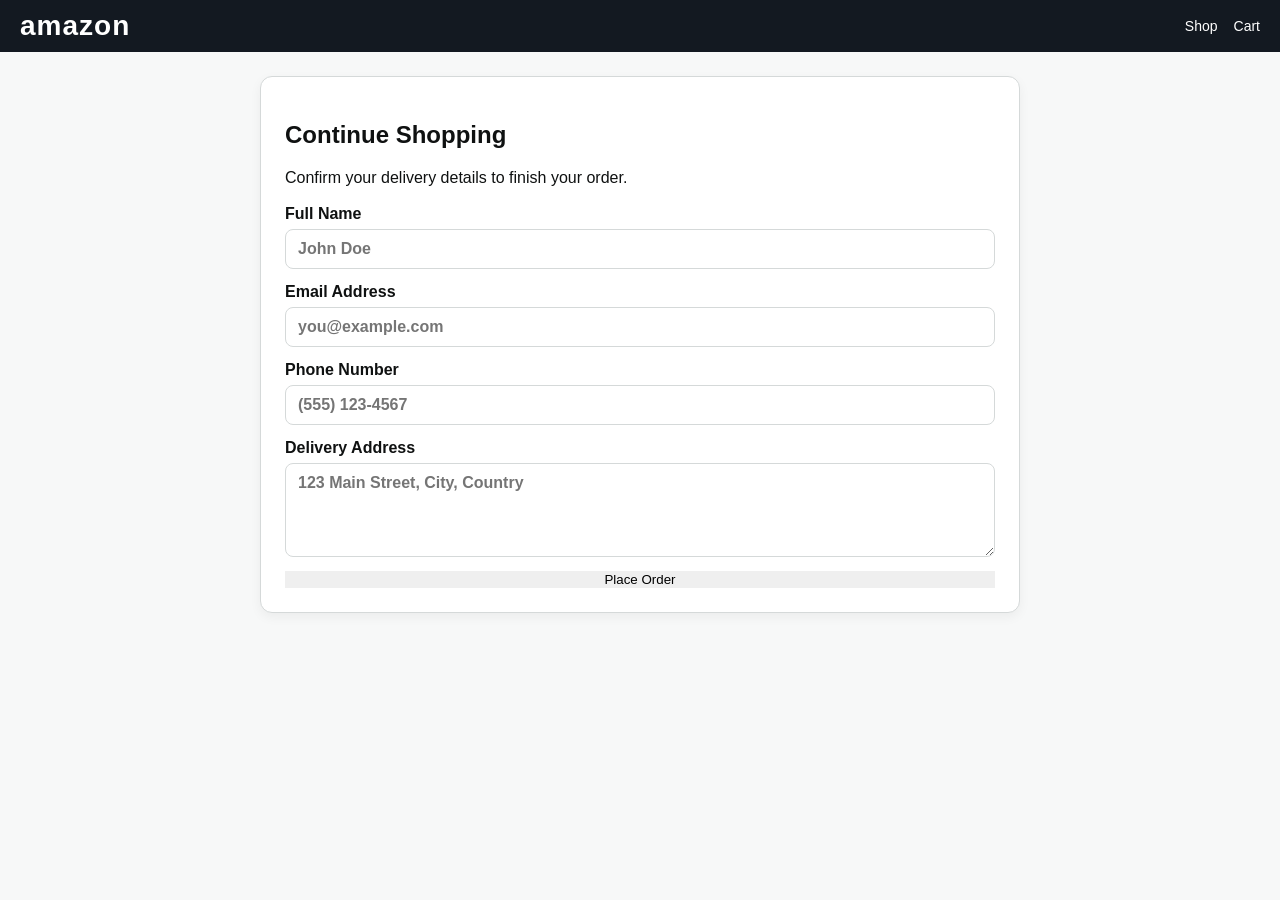
<file: checkout.html>
<!DOCTYPE html>
<html lang="en">
  <head>
    <meta charset="UTF-8" />
    <meta name="viewport" content="width=device-width, initial-scale=1.0" />
    <title>Checkout - Amazon Clone</title>
    <link rel="stylesheet" href="styles.css" />
  </head>
  <body>
    <header class="header">
      <div class="top-nav">
        <a href="index.html" class="logo">amazon</a>
        <div class="nav-links">
          <a href="index.html">Shop</a>
          <a href="cart.html">Cart</a>
        </div>
      </div>
    </header>

    <main class="checkout-page">
      <section class="checkout-card">
        <h1>Continue Shopping</h1>
        <p>Confirm your delivery details to finish your order.</p>

        <form class="checkout-form">
          <label>
            Full Name
            <input type="text" placeholder="John Doe" required />
          </label>

          <label>
            Email Address
            <input type="email" placeholder="you@example.com" required />
          </label>

          <label>
            Phone Number
            <input type="tel" placeholder="(555) 123-4567" required />
          </label>

          <label>
            Delivery Address
            <textarea rows="4" placeholder="123 Main Street, City, Country" required></textarea>
          </label>

          <button type="submit" class="cta">Place Order</button>
        </form>
      </section>
    </main>

    <script src="checkout.js"></script>
  </body>
</html>
</file>
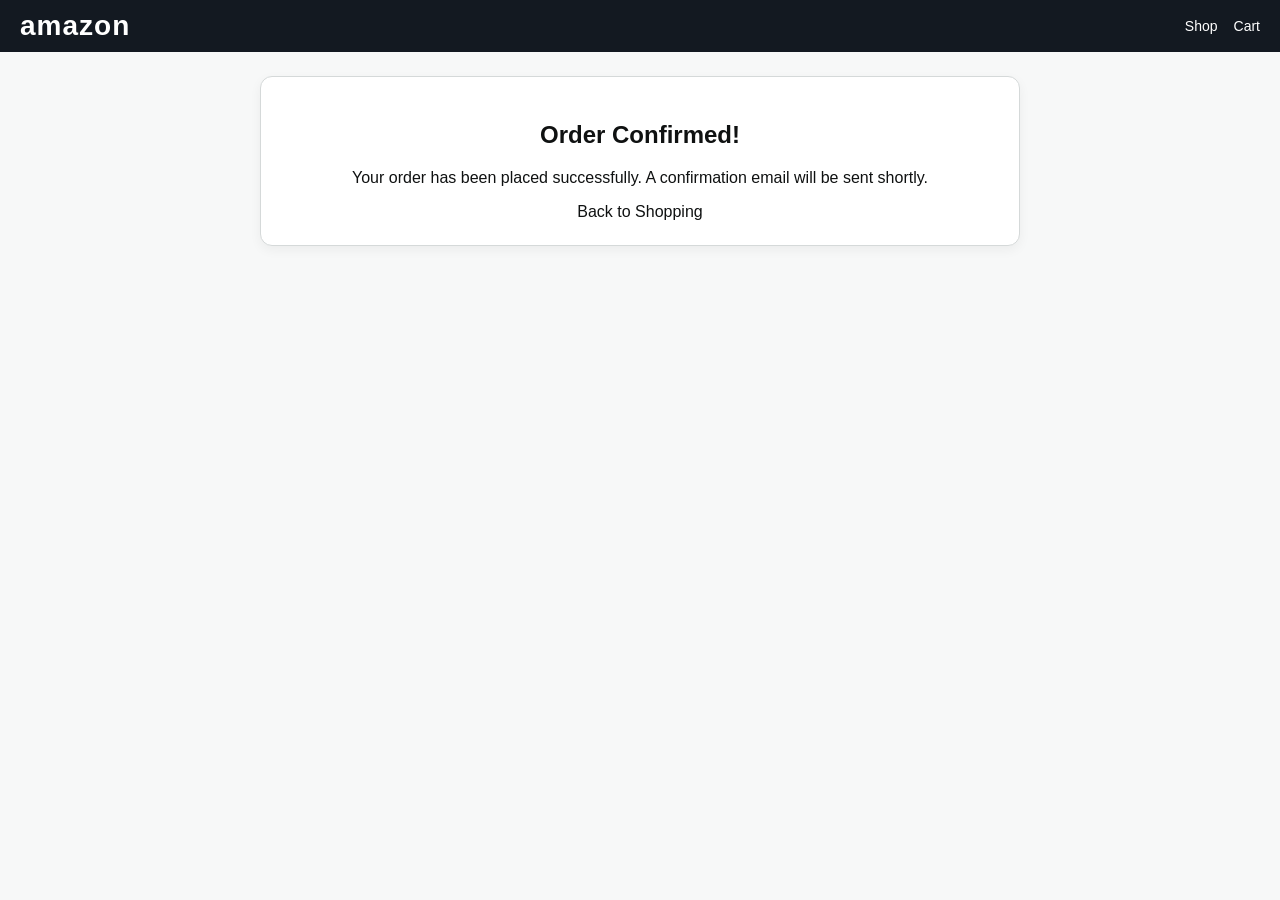
<file: order-confirmed.html>
<!DOCTYPE html>
<html lang="en">
  <head>
    <meta charset="UTF-8" />
    <meta name="viewport" content="width=device-width, initial-scale=1.0" />
    <title>Order Confirmed - Amazon Clone</title>
    <link rel="stylesheet" href="styles.css" />
  </head>
  <body>
    <header class="header">
      <div class="top-nav">
        <a href="index.html" class="logo">amazon</a>
        <div class="nav-links">
          <a href="index.html">Shop</a>
          <a href="cart.html">Cart</a>
        </div>
      </div>
    </header>

    <main class="checkout-page">
      <section class="checkout-card confirmation-card">
        <h1>Order Confirmed!</h1>
        <p>Your order has been placed successfully. A confirmation email will be sent shortly.</p>
        <a href="index.html" class="cta">Back to Shopping</a>
      </section>
    </main>
  </body>
</html>
</file>
<file: styles.css>
:root {
  --amazon-yellow: #ff9900;
  --amazon-yellow-dark: #e68a00;
  --amazon-blue: #131921;
  --amazon-text: #0f1111;
  --amazon-muted: #565959;
  --border: #d5d9d9;
  --bg: #f7f8f8;
}

* {
  box-sizing: border-box;
}

body {
  margin: 0;
  font-family: Arial, Helvetica, sans-serif;
  background: var(--bg);
  color: var(--amazon-text);
}

a {
  color: inherit;
  text-decoration: none;
}

.header {
  background: var(--amazon-blue);
  color: white;
  padding: 10px 20px;
}

.top-nav,
.main-nav,
.hero,
.footer {
  max-width: 1400px;
  margin: 0 auto;
}

.products-section {
  max-width: 1440px;
  margin: 24px auto 0;
  padding: 0 20px;
}

.product-grid {
  display: grid;
  grid-template-columns: repeat(4, minmax(0, 1fr));
  gap: 18px;
}

.top-nav {
  display: flex;
  align-items: center;
  justify-content: space-between;
  gap: 16px;
  flex-wrap: wrap;
}

.logo {
  font-size: 28px;
  font-weight: 700;
  letter-spacing: 1px;
}

.search-bar {
  display: flex;
  flex: 1;
  min-width: 280px;
  max-width: 700px;
}

.search-bar input {
  flex: 1;
  padding: 10px 12px;
  border: none;
  border-radius: 4px 0 0 4px;
  outline: none;
}

.search-bar button {
  padding: 10px 14px;
  border: none;
  border-radius: 0 4px 4px 0;
  background: var(--amazon-yellow);
  cursor: pointer;
  font-weight: 600;
}

.nav-links {
  display: flex;
  gap: 16px;
  font-size: 14px;
}

.nav-links a,
.main-nav a {
  color: white;
  transition: opacity 0.2s ease;
}

.nav-links a:hover,
.main-nav a:hover {
  opacity: 0.8;
}

.main-nav {
  display: flex;
  justify-content: space-between;
  flex-wrap: wrap;
  padding: 8px 0 0;
  font-size: 14px;
  color: #ddd;
}

.hero {
  background: linear-gradient(135deg, #fff4e5, #ffffff);
  border: 1px solid var(--border);
  border-radius: 12px;
  margin-top: 20px;
  padding: 28px;
  display: grid;
  grid-template-columns: 1.2fr 0.8fr;
  gap: 20px;
  align-items: center;
}

.hero h1 {
  font-size: 34px;
  margin: 0 0 10px;
}

.hero p {
  color: var(--amazon-muted);
  font-size: 16px;
  line-height: 1.5;
}

.hero .cta {
  display: inline-block;
  margin-top: 14px;
  padding: 12px 18px;
  background: var(--amazon-yellow);
  color: var(--amazon-text);
  border-radius: 8px;
  font-weight: 700;
}

.hero-card {
  background: white;
  padding: 18px;
  border: 1px solid var(--border);
  border-radius: 10px;
  box-shadow: 0 4px 12px rgba(0, 0, 0, 0.05);
}

.product {
  background: white;
  border: 1px solid var(--border);
  border-radius: 10px;
  padding: 16px;
}

.product img {
  width: 100%;
  height: 180px;
  object-fit: cover;
  border-radius: 8px;
  background: #f2f2f2;
}

.product h3 {
  font-size: 16px;
  margin: 12px 0 6px;
}

.reviews {
  color: #c45500;
  font-size: 13px;
  margin-bottom: 6px;
}

.price {
  color: #b12704;
  font-weight: 700;
  margin-bottom: 10px;
}

.product button {
  width: 100%;
  padding: 10px;
  border: none;
  border-radius: 6px;
  background: var(--amazon-yellow);
  cursor: pointer;
  font-weight: 700;
}

.no-results {
  grid-column: 1 / -1;
  text-align: center;
  color: var(--amazon-muted);
  padding: 20px 0;
}

.footer {
  padding: 28px 20px 40px;
  color: var(--amazon-muted);
  text-align: center;
  font-size: 14px;
}

.cart-page {
  max-width: 1000px;
  margin: 24px auto;
  padding: 0 20px 40px;
}

.cart-card {
  background: white;
  border: 1px solid var(--border);
  border-radius: 12px;
  padding: 24px;
  box-shadow: 0 4px 12px rgba(0, 0, 0, 0.05);
}

.cart-hero {
  margin-bottom: 16px;
}

.cart-hero img {
  width: 100%;
  max-height: 220px;
  object-fit: cover;
  border-radius: 10px;
}

.cart-items {
  display: flex;
  flex-direction: column;
  gap: 12px;
  margin: 18px 0;
}

.cart-item {
  display: flex;
  justify-content: space-between;
  align-items: center;
  border: 1px solid var(--border);
  border-radius: 8px;
  padding: 12px 14px;
}

.cart-item p {
  margin: 4px 0 0;
  color: var(--amazon-muted);
}

.cart-actions {
  display: flex;
  align-items: center;
  gap: 8px;
}

.qty-btn,
.remove-btn {
  border: none;
  background: #f0f2f2;
  padding: 8px 12px;
  border-radius: 6px;
  cursor: pointer;
}

.quantity {
  min-width: 20px;
  text-align: center;
  font-weight: 700;
}

.cart-summary {
  display: flex;
  justify-content: space-between;
  align-items: center;
  gap: 12px;
  flex-wrap: wrap;
  padding-top: 12px;
  border-top: 1px solid var(--border);
}

.empty-cart {
  color: var(--amazon-muted);
}

.checkout-page {
  max-width: 800px;
  margin: 24px auto;
  padding: 0 20px 40px;
}

.checkout-card {
  background: white;
  border: 1px solid var(--border);
  border-radius: 12px;
  padding: 24px;
  box-shadow: 0 4px 12px rgba(0, 0, 0, 0.05);
}

.checkout-form {
  display: flex;
  flex-direction: column;
  gap: 14px;
  margin-top: 18px;
}

.checkout-form label {
  display: flex;
  flex-direction: column;
  gap: 6px;
  font-weight: 600;
}

.checkout-form input,
.checkout-form textarea {
  border: 1px solid var(--border);
  border-radius: 8px;
  padding: 10px 12px;
  font: inherit;
}

.checkout-form button {
  border: none;
  cursor: pointer;
}

.confirmation-card {
  text-align: center;
}

@media (max-width: 900px) {
  .hero {
    grid-template-columns: 1fr;
  }

  .product-grid {
    grid-template-columns: 1fr 1fr;
  }
}

@media (max-width: 600px) {
  .product-grid {
    grid-template-columns: 1fr;
  }

  .nav-links {
    width: 100%;
    justify-content: space-between;
  }
}
</file>
